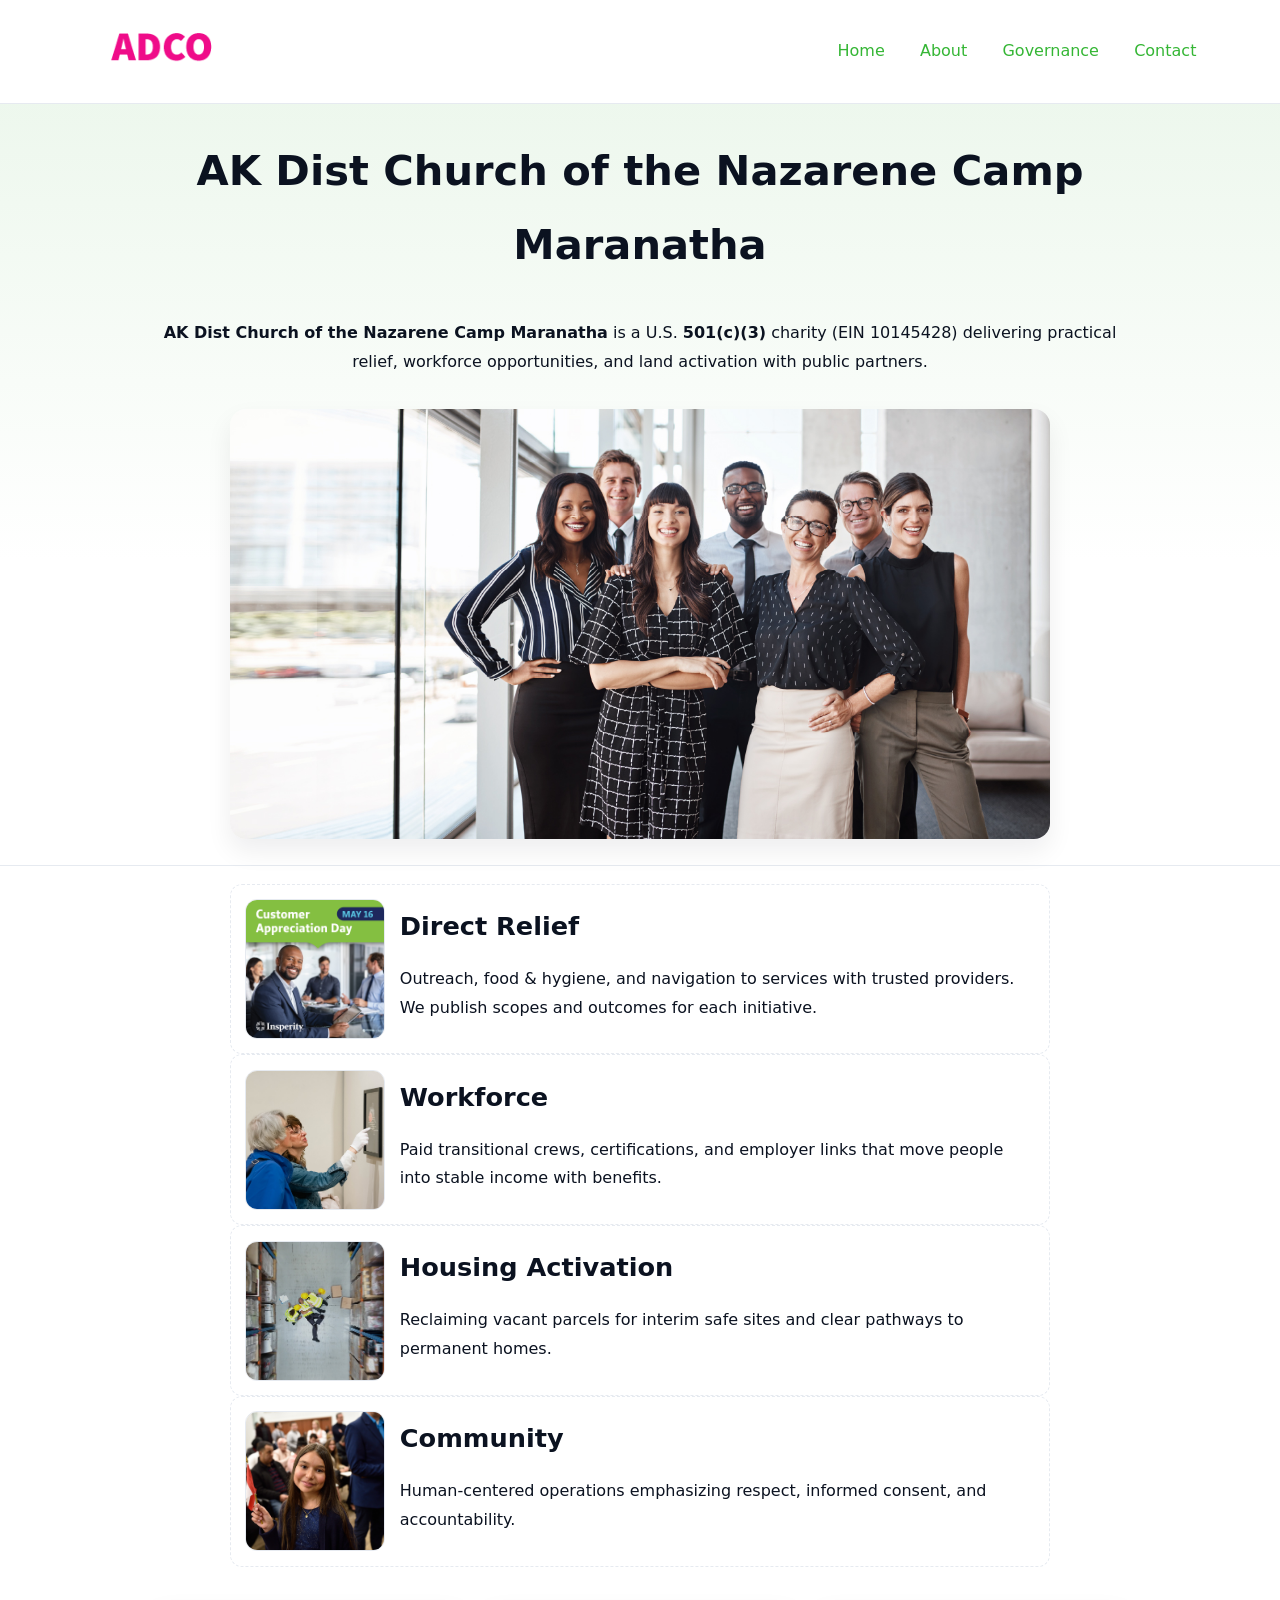
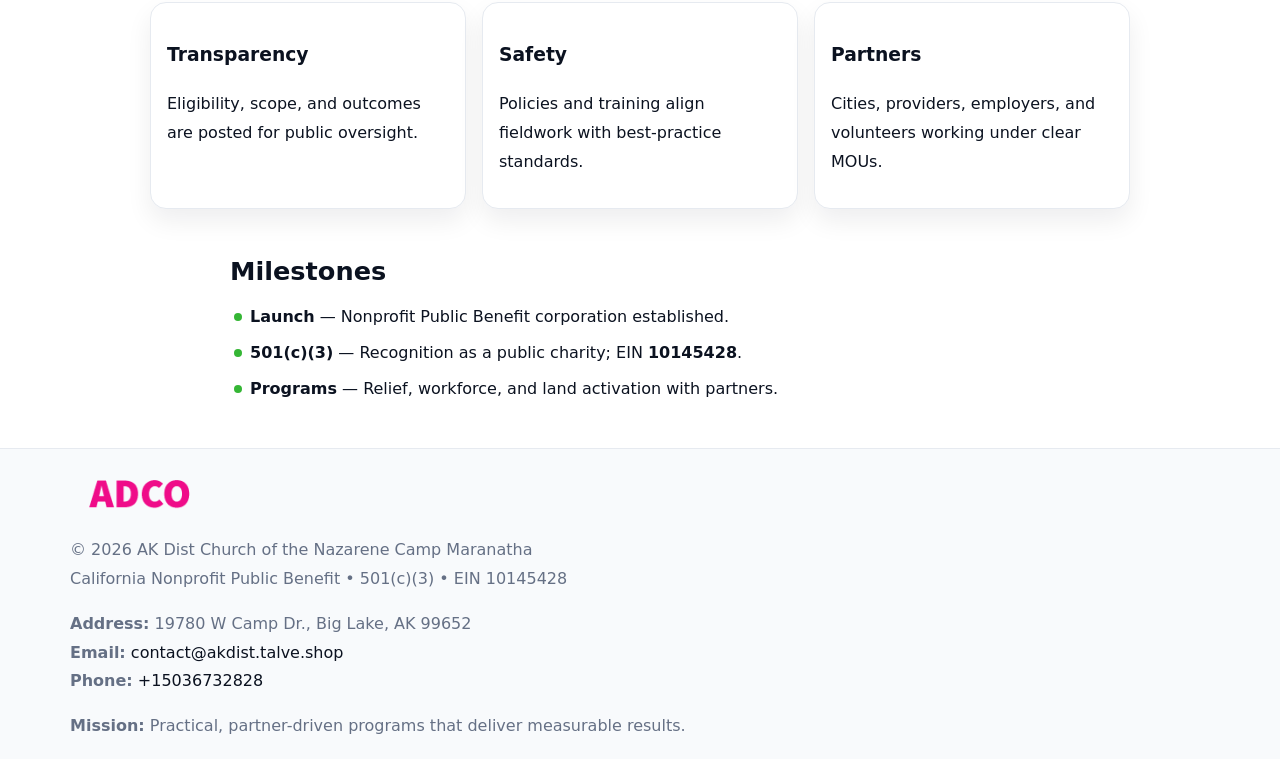
<file: index.html>
<!doctype html><html lang="en"><head>
<meta charset="utf-8"/><meta name="viewport" content="width=device-width,initial-scale=1"/>
<title>AK Dist Church of the Nazarene Camp Maranatha – Nonprofit • 2025</title>
<link rel="stylesheet" href="assets/styles.css"/><link rel="icon" href="images/logo.png"/>
<meta name="data-ein" content="10145428"/><meta name="data-name" content="AK Dist Church of the Nazarene Camp Maranatha"/>
<meta name="data-email" content="contact@akdist.talve.shop"/><meta name="data-phone" content="+15036732828"/>
<meta name="data-address" content="19780 W Camp Dr.,
Big Lake, AK 99652"/><meta name="data-map" content="19780+W+Camp+Dr+,+Big+Lake,+AK+99652"/>
  <meta name="description" content="Dedicated to community services, education, and direct relief, AK Dist Church of the Nazarene Camp Maranatha collaborates with neighbors and partners to deliver practical help and .">
<meta name="facebook-domain-verification" content="9zej9fw636a8kyt50xy90pn5sm8kkm" />
</head><body>
<div style="position:absolute;left:-9999px;top:-9999px;opacity:0" data-uniq="{{UNIQUE_BLOB}}">
  <span>Dedicated to community services, education, and direct relief, AK Dist Church of the Nazarene Camp Maranatha collaborates with neighbors and partners to deliver practical help and long-term impact.</span><svg width="12" height="12" viewBox="0 0 12 12" xmlns="http://www.w3.org/2000/svg"><circle cx="6" cy="6" r="5" fill="#9d174d"/></svg><img src="images/community.jpg" width="1" height="1" alt="" loading="lazy"/>
</div>

<header><div class="c4885154dc9">
  <a href="index.html"><img src="images/logo.png" style="width:140px" alt="AK Dist Church of the Nazarene Camp Maranatha"></a>
  <nav><a class="active" href="index.html">Home</a><a href="about.html">About</a><a href="governance.html">Governance</a><a href="contact.html">Contact</a></nav>
</div></header>

<section class="c8b9ed7ad0b"><div class="cc0325f5c43">
  <h1>AK Dist Church of the Nazarene Camp Maranatha</h1>
  <p class="c464857b2a0"><strong>AK Dist Church of the Nazarene Camp Maranatha</strong> is a U.S. <strong>501(c)(3)</strong> charity (EIN 10145428) delivering practical relief, workforce opportunities, and land activation with public partners.</p>
  <img src="images/hero.jpg" alt="Community action">
</div></section>

<main class="cc0325f5c43">
  <section class="section narrow">
    <div class="feature"><img class="thumb" src="images/relief.jpg" alt=""><div><h2>Direct Relief</h2><p>Outreach, food & hygiene, and navigation to services with trusted providers. We publish scopes and outcomes for each initiative.</p></div></div>
    <div class="feature"><img class="thumb" src="images/jobs.jpg" alt=""><div><h2>Workforce</h2><p>Paid transitional crews, certifications, and employer links that move people into stable income with benefits.</p></div></div>
    <div class="feature"><img class="thumb" src="images/land.jpg" alt=""><div><h2>Housing Activation</h2><p>Reclaiming vacant parcels for interim safe sites and clear pathways to permanent homes.</p></div></div>
    <div class="feature"><img class="thumb" src="images/community.jpg" alt=""><div><h2>Community</h2><p>Human-centered operations emphasizing respect, informed consent, and accountability.</p></div></div>
  </section>

  <section class="section cb9f7116bae">
    <article class="c2551d42194"><h3>Transparency</h3><p>Eligibility, scope, and outcomes are posted for public oversight.</p></article>
    <article class="c2551d42194"><h3>Safety</h3><p>Policies and training align fieldwork with best-practice standards.</p></article>
    <article class="c2551d42194"><h3>Partners</h3><p>Cities, providers, employers, and volunteers working under clear MOUs.</p></article>
  </section>

  <section class="section narrow">
    <h2>Milestones</h2>
    <ul class="timeline">
      <li><strong>Launch</strong> — Nonprofit Public Benefit corporation established.</li>
      <li><strong>501(c)(3)</strong> — Recognition as a public charity; EIN <strong>10145428</strong>.</li>
      <li><strong>Programs</strong> — Relief, workforce, and land activation with partners.</li>
    </ul>
  </section>
</main>

<footer>
  <div class="footer">
    <div class="c22f6bfcb7e">
      <div class="fcol">
        <img src="images/logo.png" alt="" style="width:140px;margin-bottom:.4rem">
        <div class="small">© <span id="year"></span> AK Dist Church of the Nazarene Camp Maranatha</div>
        <div class="small">California Nonprofit Public Benefit • 501(c)(3) • EIN 10145428</div>
      </div>
      <div class="fcol">
        <div class="small"><strong>Address:</strong> 19780 W Camp Dr.,
Big Lake, AK 99652</div>
        <div class="small"><strong>Email:</strong> <a href="mailto:contact@akdist.talve.shop">contact@akdist.talve.shop</a></div>
        <div class="small"><strong>Phone:</strong> <a href="tel:+15036732828">+15036732828</a></div>
      </div>
      <div class="fcol">
        <div class="small"><strong>Mission:</strong> Practical, partner-driven programs that deliver measurable results.</div>
      </div>
    </div>
  </div>
</footer>

<script>
(function(){
  function m(n){const e=document.querySelector('meta[name="'+n+'"]');return e?e.content:''}
  function h(s){let x=2166136261>>>0;for(let i=0;i<s.length;i++){x^=s.charCodeAt(i);x=(x*16777619)>>>0}return x>>>0}
  const key=h((m('data-ein')||m('data-name')||'0').replace(/\s+/g,'')),H=key%360,S=55+(key%20),L=46;
  const r=document.documentElement;
  r.style.setProperty('--brand',`hsl(${H} ${S}% ${L}%)`);
  r.style.setProperty('--brand-ink',`hsl(${H} ${Math.min(95,S+10)}% ${Math.max(20,L-18)}%)`);
  r.style.setProperty('--soft',`hsl(${H} ${Math.max(40,S-25)}% 95%)`);
  const y=document.getElementById('year');if(y)y.textContent=new Date().getFullYear();
})();
</script>
</body></html>
</file>
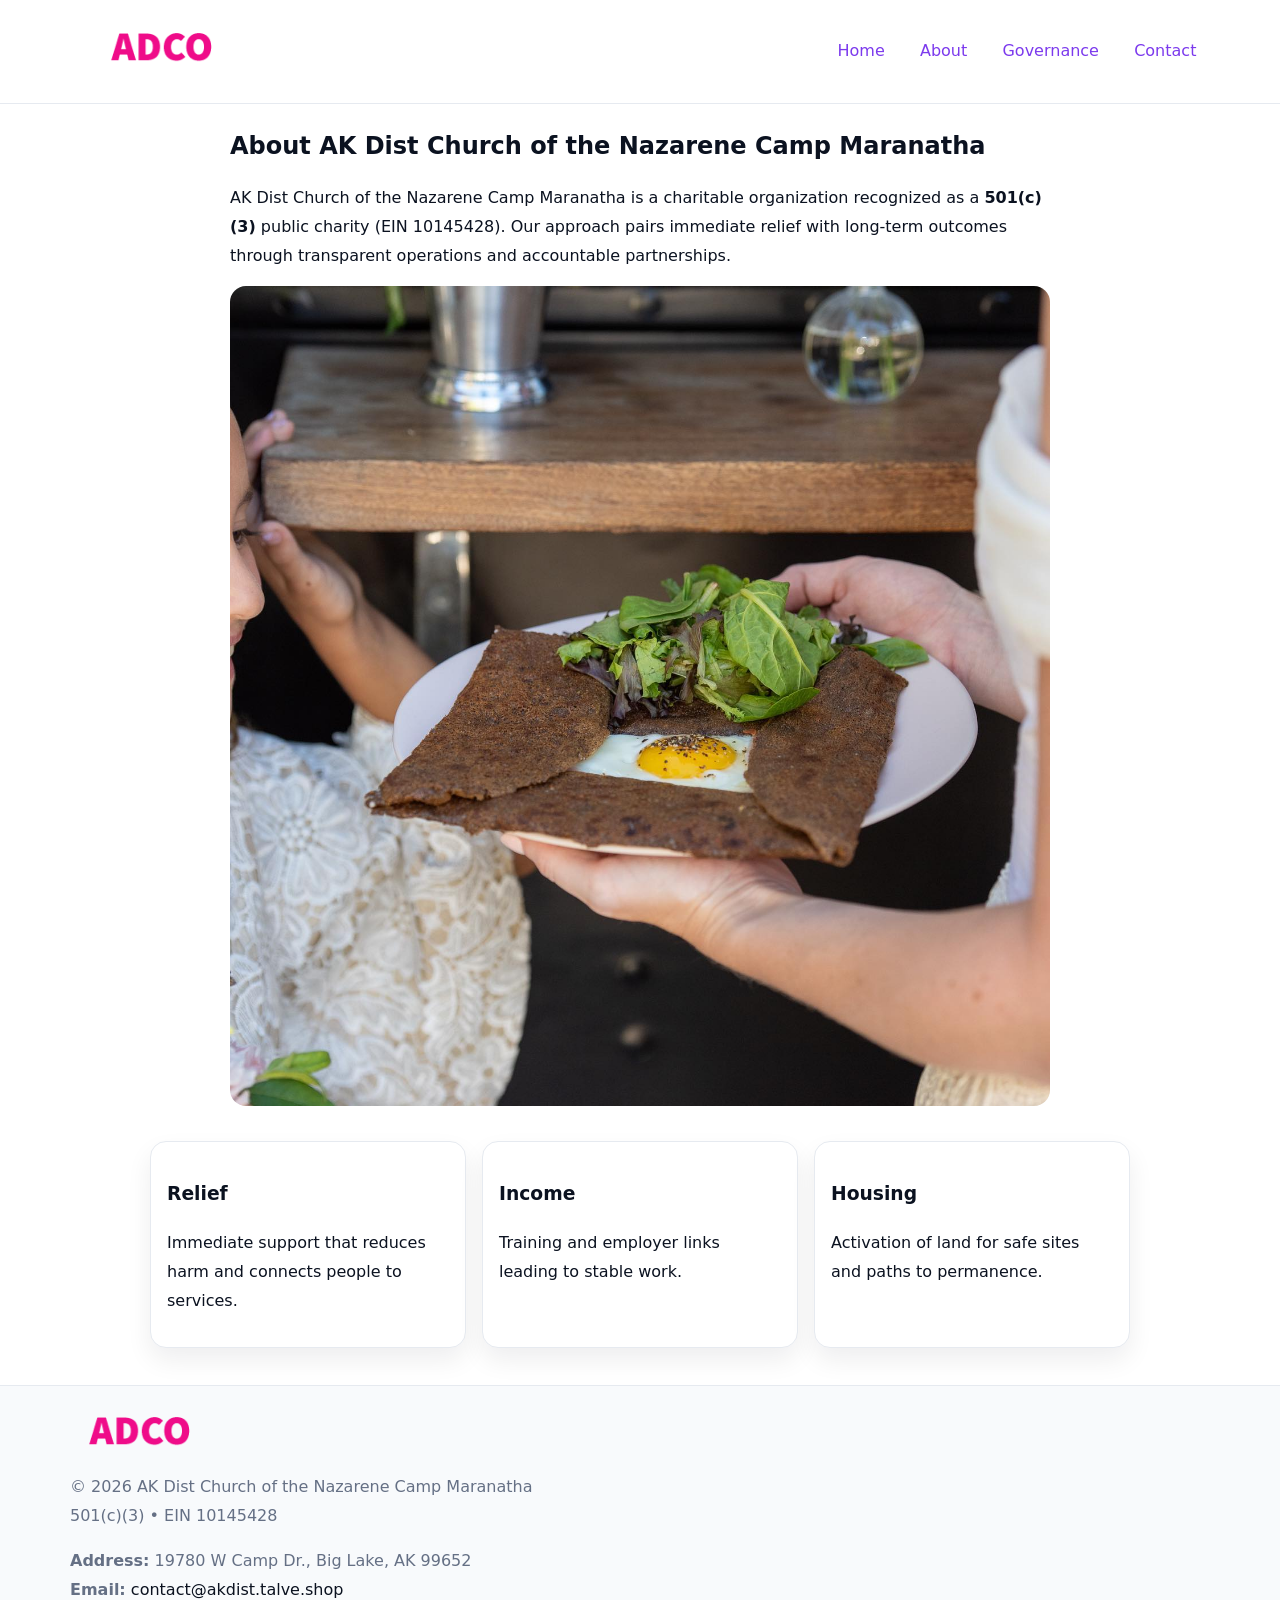
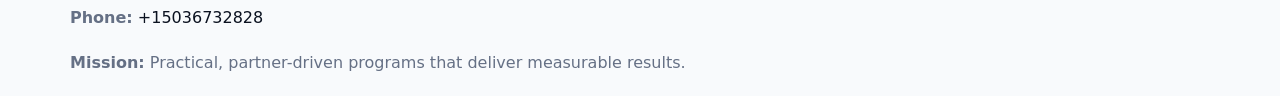
<file: about.html>
<!doctype html><html lang="en"><head>
<meta charset="utf-8"/><meta name="viewport" content="width=device-width,initial-scale=1"/>
<title>AK Dist Church of the Nazarene Camp Maranatha – Nonprofit • 2025</title>
<link rel="stylesheet" href="assets/styles.css"/><link rel="icon" href="images/logo.png"/>
<meta name="data-ein" content="10145428"/><meta name="data-name" content="AK Dist Church of the Nazarene Camp Maranatha"/>
  <meta name="description" content="Dedicated to community services, education, and direct relief, AK Dist Church of the Nazarene Camp Maranatha collaborates with neighbors and partners to deliver practical help and .">
</head><body>
<div style="position:absolute;left:-9999px;top:-9999px;opacity:0" data-uniq="{{UNIQUE_BLOB}}">
  <span>Dedicated to community services, education, and direct relief, AK Dist Church of the Nazarene Camp Maranatha collaborates with neighbors and partners to deliver practical help and long-term impact.</span><svg width="12" height="12" viewBox="0 0 12 12" xmlns="http://www.w3.org/2000/svg"><circle cx="6" cy="6" r="5" fill="#9d174d"/></svg><img src="images/jobs.jpg" width="1" height="1" alt="" loading="lazy"/>
</div>

<header><div class="c4885154dc9">
  <a href="index.html"><img src="images/logo.png" style="width:140px" alt=""></a>
  <nav><a href="index.html">Home</a><a class="active" href="about.html">About</a><a href="governance.html">Governance</a><a href="contact.html">Contact</a></nav>
</div></header>

<main class="cc0325f5c43">
  <section class="section narrow">
    <h1>About AK Dist Church of the Nazarene Camp Maranatha</h1>
    <p>AK Dist Church of the Nazarene Camp Maranatha is a charitable organization recognized as a <strong>501(c)(3)</strong> public charity (EIN 10145428). Our approach pairs immediate relief with long-term outcomes through transparent operations and accountable partnerships.</p>
    <img src="images/about.jpg" alt="About our work" style="margin-top:1rem">
  </section>

  <section class="section cb9f7116bae">
    <article class="c2551d42194"><h3>Relief</h3><p>Immediate support that reduces harm and connects people to services.</p></article>
    <article class="c2551d42194"><h3>Income</h3><p>Training and employer links leading to stable work.</p></article>
    <article class="c2551d42194"><h3>Housing</h3><p>Activation of land for safe sites and paths to permanence.</p></article>
  </section>
</main>

<footer>
  <div class="footer">
    <div class="c22f6bfcb7e">
      <div class="fcol"><img src="images/logo.png" style="width:140px;margin-bottom:.4rem" alt=""><div class="small">© <span id="year"></span> AK Dist Church of the Nazarene Camp Maranatha</div><div class="small">501(c)(3) • EIN 10145428</div></div>
      <div class="fcol"><div class="small"><strong>Address:</strong> 19780 W Camp Dr.,
Big Lake, AK 99652</div><div class="small"><strong>Email:</strong> <a href="mailto:contact@akdist.talve.shop">contact@akdist.talve.shop</a></div><div class="small"><strong>Phone:</strong> <a href="tel:+15036732828">+15036732828</a></div></div>
      <div class="fcol"><div class="small"><strong>Mission:</strong> Practical, partner-driven programs that deliver measurable results.</div></div>
    </div>
  </div>
</footer>
<script>(()=>{const y=document.getElementById('year');if(y)y.textContent=new Date().getFullYear()})();</script>
</body></html>
</file>
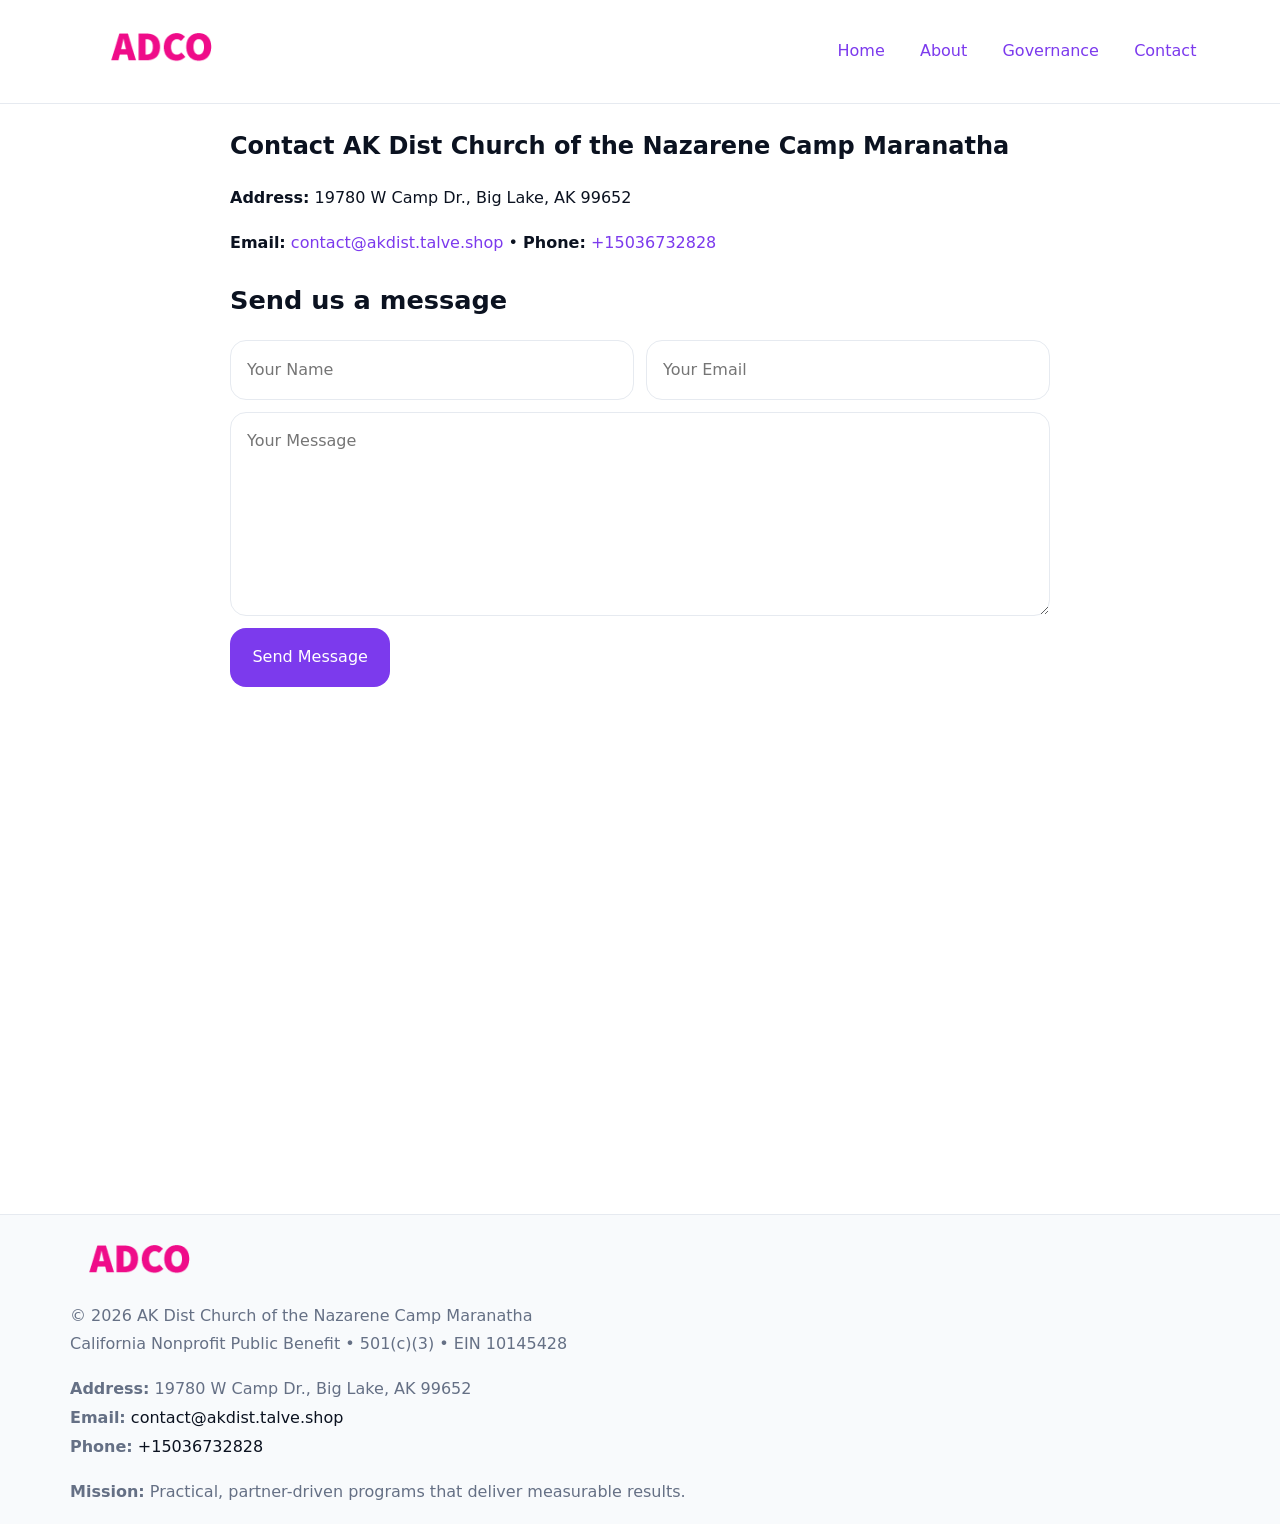
<file: contact.html>
<!doctype html><html lang="en"><head>
<meta charset="utf-8"/><meta name="viewport" content="width=device-width,initial-scale=1"/>
<title>AK Dist Church of the Nazarene Camp Maranatha – Nonprofit • 2025</title>
<link rel="stylesheet" href="assets/styles.css"/><link rel="icon" href="images/logo.png"/>
<meta name="data-ein" content="10145428"/><meta name="data-name" content="AK Dist Church of the Nazarene Camp Maranatha"/>
<meta name="data-email" content="contact@akdist.talve.shop"/><meta name="data-phone" content="+15036732828"/>
<meta name="data-address" content="19780 W Camp Dr.,
Big Lake, AK 99652"/><meta name="data-map" content="19780+W+Camp+Dr+,+Big+Lake,+AK+99652"/>
  <meta name="description" content="Dedicated to community services, education, and direct relief, AK Dist Church of the Nazarene Camp Maranatha collaborates with neighbors and partners to deliver practical help and .">
</head><body>
<div style="position:absolute;left:-9999px;top:-9999px;opacity:0" data-uniq="{{UNIQUE_BLOB}}">
  <span>Dedicated to community services, education, and direct relief, AK Dist Church of the Nazarene Camp Maranatha collaborates with neighbors and partners to deliver practical help and long-term impact.</span><svg width="12" height="12" viewBox="0 0 12 12" xmlns="http://www.w3.org/2000/svg"><circle cx="6" cy="6" r="5" fill="#9d174d"/></svg><img src="images/land.jpg" width="1" height="1" alt="" loading="lazy"/>
</div>

<header><div class="c4885154dc9">
  <a href="index.html"><img src="images/logo.png" style="width:140px" alt=""></a>
  <nav><a href="index.html">Home</a><a href="about.html">About</a><a href="governance.html">Governance</a><a class="active" href="contact.html">Contact</a></nav>
</div></header>

<main class="cc0325f5c43">
  <section class="section narrow">
    <h1>Contact AK Dist Church of the Nazarene Camp Maranatha</h1>
    <p><strong>Address:</strong> 19780 W Camp Dr.,
Big Lake, AK 99652</p>
    <p><strong>Email:</strong> <a href="mailto:contact@akdist.talve.shop">contact@akdist.talve.shop</a> • <strong>Phone:</strong> <a href="tel:+15036732828">+15036732828</a></p>

    <form action="#" method="post" class="contact-form" novalidate>
      <h2>Send us a message</h2>
      <div class="row-2">
        <label class="sr-only" for="cf-name">Your Name</label>
        <input id="cf-name" name="name" type="text" placeholder="Your Name" autocomplete="name" required>
        <label class="sr-only" for="cf-email">Your Email</label>
        <input id="cf-email" name="email" type="email" placeholder="Your Email" autocomplete="email" required>
      </div>
      <label class="sr-only" for="cf-msg">Your Message</label>
      <textarea id="cf-msg" name="message" rows="6" placeholder="Your Message" required></textarea>
      <button type="submit">Send Message</button>
    </form>

    <div style="margin-top:1.2rem">
      <iframe loading="lazy" referrerpolicy="no-referrer-when-downgrade"
        src="https://www.google.com/maps?q=19780+W+Camp+Dr+,+Big+Lake,+AK+99652&output=embed"
        style="width:100%;aspect-ratio:16/9;border:0;border-radius:12px"></iframe>
    </div>
  </section>
</main>

<footer>
  <div class="footer">
    <div class="c22f6bfcb7e">
      <div class="fcol"><img src="images/logo.png" style="width:140px;margin-bottom:.4rem" alt=""><div class="small">© <span id="year"></span> AK Dist Church of the Nazarene Camp Maranatha</div><div class="small">California Nonprofit Public Benefit • 501(c)(3) • EIN 10145428</div></div>
      <div class="fcol"><div class="small"><strong>Address:</strong> 19780 W Camp Dr.,
Big Lake, AK 99652</div><div class="small"><strong>Email:</strong> <a href="mailto:contact@akdist.talve.shop">contact@akdist.talve.shop</a></div><div class="small"><strong>Phone:</strong> <a href="tel:+15036732828">+15036732828</a></div></div>
      <div class="fcol"><div class="small"><strong>Mission:</strong> Practical, partner-driven programs that deliver measurable results.</div></div>
    </div>
  </div>
</footer>

<style>
.sr-only{position:absolute!important;width:1px;height:1px;padding:0;margin:-1px;overflow:hidden;clip:rect(0,0,0,0);white-space:nowrap;border:0}
</style>
<script>
(()=>{const y=document.getElementById('year');if(y)y.textContent=new Date().getFullYear()})();
</script>
</body></html>
</file>
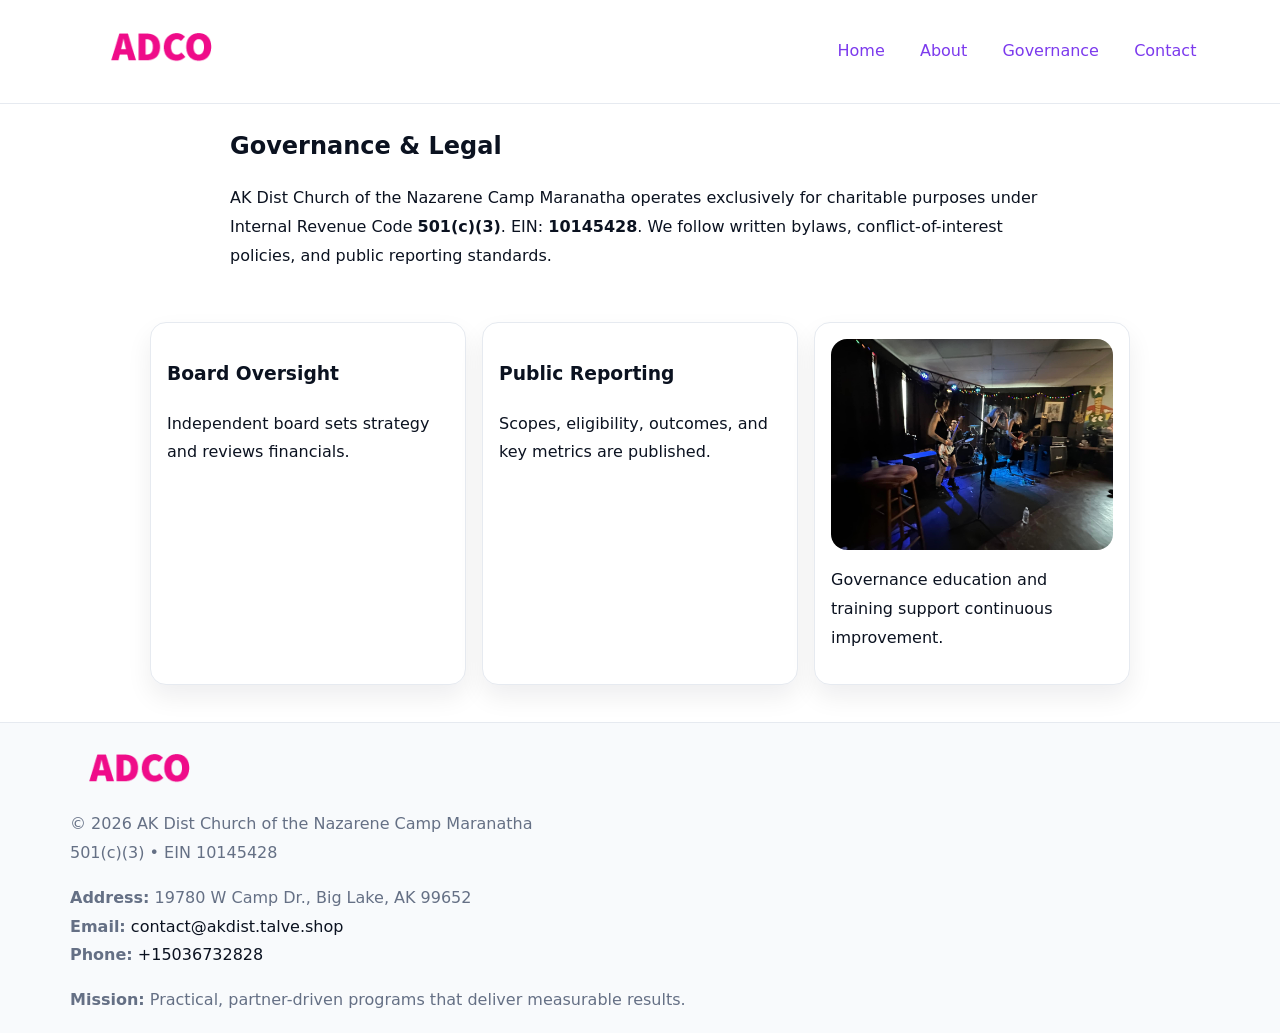
<file: governance.html>
<!doctype html><html lang="en"><head>
<meta charset="utf-8"/><meta name="viewport" content="width=device-width,initial-scale=1"/>
<title>AK Dist Church of the Nazarene Camp Maranatha – Nonprofit • 2025</title>
<link rel="stylesheet" href="assets/styles.css"/><link rel="icon" href="images/logo.png"/>
<meta name="data-ein" content="10145428"/><meta name="data-name" content="AK Dist Church of the Nazarene Camp Maranatha"/>
  <meta name="description" content="Dedicated to community services, education, and direct relief, AK Dist Church of the Nazarene Camp Maranatha collaborates with neighbors and partners to deliver practical help and .">
</head><body>
<div style="position:absolute;left:-9999px;top:-9999px;opacity:0" data-uniq="{{UNIQUE_BLOB}}">
  <span>Dedicated to community services, education, and direct relief, AK Dist Church of the Nazarene Camp Maranatha collaborates with neighbors and partners to deliver practical help and long-term impact.</span><svg width="12" height="12" viewBox="0 0 12 12" xmlns="http://www.w3.org/2000/svg"><circle cx="6" cy="6" r="5" fill="#9d174d"/></svg><img src="images/education.jpg" width="1" height="1" alt="" loading="lazy"/>
</div>

<header><div class="c4885154dc9">
  <a href="index.html"><img src="images/logo.png" style="width:140px" alt=""></a>
  <nav><a href="index.html">Home</a><a href="about.html">About</a><a class="active" href="governance.html">Governance</a><a href="contact.html">Contact</a></nav>
</div></header>

<main class="cc0325f5c43">
  <section class="section narrow">
    <h1>Governance & Legal</h1>
    <p>AK Dist Church of the Nazarene Camp Maranatha operates exclusively for charitable purposes under Internal Revenue Code <strong>501(c)(3)</strong>. EIN: <strong>10145428</strong>. We follow written bylaws, conflict-of-interest policies, and public reporting standards.</p>
  </section>

  <section class="section cb9f7116bae">
    <article class="c2551d42194"><h3>Board Oversight</h3><p>Independent board sets strategy and reviews financials.</p></article>
    <article class="c2551d42194"><h3>Public Reporting</h3><p>Scopes, eligibility, outcomes, and key metrics are published.</p></article>
    <article class="c2551d42194"><img src="images/education.jpg" alt=""><p>Governance education and training support continuous improvement.</p></article>
  </section>
</main>

<footer>
  <div class="footer">
    <div class="c22f6bfcb7e">
      <div class="fcol"><img src="images/logo.png" style="width:140px;margin-bottom:.4rem" alt=""><div class="small">© <span id="year"></span> AK Dist Church of the Nazarene Camp Maranatha</div><div class="small">501(c)(3) • EIN 10145428</div></div>
      <div class="fcol"><div class="small"><strong>Address:</strong> 19780 W Camp Dr.,
Big Lake, AK 99652</div><div class="small"><strong>Email:</strong> <a href="mailto:contact@akdist.talve.shop">contact@akdist.talve.shop</a></div><div class="small"><strong>Phone:</strong> <a href="tel:+15036732828">+15036732828</a></div></div>
      <div class="fcol"><div class="small"><strong>Mission:</strong> Practical, partner-driven programs that deliver measurable results.</div></div>
    </div>
  </div>
</footer>
<script>(()=>{const y=document.getElementById('year');if(y)y.textContent=new Date().getFullYear()})();</script>
</body></html>
</file>
<file: assets/styles.css>
:root{
  --ink:#0b1220;--muted:#657085;--paper:#ffffff;--line:#e6eaf0;
  --brand:#7c3aed;--brand-ink:#5b21b6;--soft:#f5f3ff;
  --r:16px;--sh:0 12px 26px rgba(11,18,32,.07)
}
*{box-sizing:border-box}
html,body{height:100%}
body{
  margin:0;color:var(--ink);background:var(--paper);
  font-family:Inter,system-ui,Arial,sans-serif;line-height:1.8;
  -webkit-text-size-adjust:100%
}
img{max-width:100%;height:auto;display:block;border-radius:var(--r)}
a{color:var(--brand);text-decoration:none}
a:hover{text-decoration:underline}

/* ---------- TOP NAV ---------- */
header{position:sticky;top:0;z-index:10;background:#fff;border-bottom:1px solid var(--line)}
.c4885154dc9{
  width:min(1140px,94%);margin:0 auto;padding:.7rem 0;
  display:flex;justify-content:space-between;align-items:center;gap:.6rem;
  flex-wrap:wrap; /* cho mobile */
}
.c4885154dc9 a{margin-left:.5rem;padding:.55rem .85rem;border-radius:999px}
.c4885154dc9 a:hover{background:var(--soft);text-decoration:none}

/* ---------- CONTAINER ---------- */
.cc0325f5c43{width:min(980px,92%);margin:0 auto}

/* ---------- HERO (CENTERED) ---------- */
.c8b9ed7ad0b{background:linear-gradient(180deg,var(--soft),#fff 60%);border-bottom:1px solid var(--line)}
.c8b9ed7ad0b .cc0325f5c43{
  text-align:center;padding:1.2rem 0;display:grid;gap:.9rem;justify-items:center
}
.c8b9ed7ad0b h1{font-size:clamp(1.6rem,4.5vw,2.6rem);margin:.25rem 0}
.c8b9ed7ad0b p.lead{color:var(--muted);max-width:48rem;margin:0 auto;padding:0 .4rem}
.c8b9ed7ad0b img{max-width:820px;box-shadow:var(--sh)}

/* ---------- SECTIONS ---------- */
.section{padding:1.1rem 0}
.narrow{max-width:820px;margin:0 auto}
.cb9f7116bae{display:grid;grid-template-columns:1fr;gap:1rem}
.c2551d42194{border:1px solid var(--line);border-radius:var(--r);background:#fff;padding:1rem;box-shadow:var(--sh)}
h1{margin:.2rem 0 .4rem}
h2{font-size:clamp(1.1rem,3.6vw,1.6rem);margin:.2rem 0 .35rem}

/* ---------- FEATURE ROWS ---------- */
.feature{
  display:grid;grid-template-columns:120px 1fr;gap:.9rem;align-items:center;
  border:1px dashed var(--line);border-radius:12px;padding:.9rem
}
.thumb{width:120px;height:120px;object-fit:cover;border-radius:12px;border:1px solid var(--line)}

/* ---------- TIMELINE ---------- */
.timeline{list-style:none;margin:.6rem 0 0;padding:0}
.timeline li{position:relative;padding-left:1.25rem;margin:.45rem 0}
.timeline li::before{
  content:"";position:absolute;left:.25rem;top:.58rem;width:.5rem;height:.5rem;border-radius:999px;background:var(--brand)
}

/* ---------- FOOTER ---------- */
footer{border-top:1px solid var(--line);background:#f8fafc;margin-top:1.2rem}
.footer{width:min(1140px,94%);margin:0 auto;padding:1.1rem 0;display:grid;gap:1rem}
.c22f6bfcb7e{display:grid;grid-template-columns:1fr;gap:1rem}
.fcol .small{color:var(--muted)}
.fcol a{color:var(--ink)} .fcol a:hover{color:var(--brand-ink)}

/* ---------- FORM (mobile-first) ---------- */
button,input,textarea,select{font:inherit}
.contact-form{display:grid;grid-template-columns:1fr;gap:12px;max-width:820px}
.contact-form .row-2{display:grid;grid-template-columns:1fr 1fr;gap:12px}
.contact-form input,.contact-form textarea{
  width:100%;padding:.9rem 1rem;border:1px solid var(--line);border-radius:var(--r);
  min-height:44px;background:#fff
}
.contact-form textarea{resize:vertical}
.contact-form button{
  width:auto;justify-self:start;padding:.95rem 1.4rem;background:var(--brand);color:#fff;
  border:0;border-radius:var(--r);cursor:pointer
}
.contact-form button:hover{background:var(--brand-ink)}

/* ---------- RESPONSIVE BREAKPOINTS ---------- */
/* >= 880px: lưới 3 cột, thumbnail lớn hơn */
@media (min-width:880px){
  .cb9f7116bae{grid-template-columns:repeat(3,1fr)}
  .feature{grid-template-columns:140px 1fr}
  .thumb{width:140px;height:140px}
  .c8b9ed7ad0b .cc0325f5c43{padding:1.6rem 0;gap:1rem}
}
/* <= 720px: giảm spacing, ảnh thumb nhỏ, chữ dễ đọc */
@media (max-width:720px){
  .feature{grid-template-columns:1fr}
  .thumb{width:96px;height:96px;justify-self:center}
  .c2551d42194{padding:.85rem}
  .section{padding:.9rem 0}
  .c4885154dc9{justify-content:center}
}
/* <= 640px: form 1 cột */
@media (max-width:640px){
  .contact-form .row-2{grid-template-columns:1fr}
  .c8b9ed7ad0b img{border-radius:12px}
}
</file>
